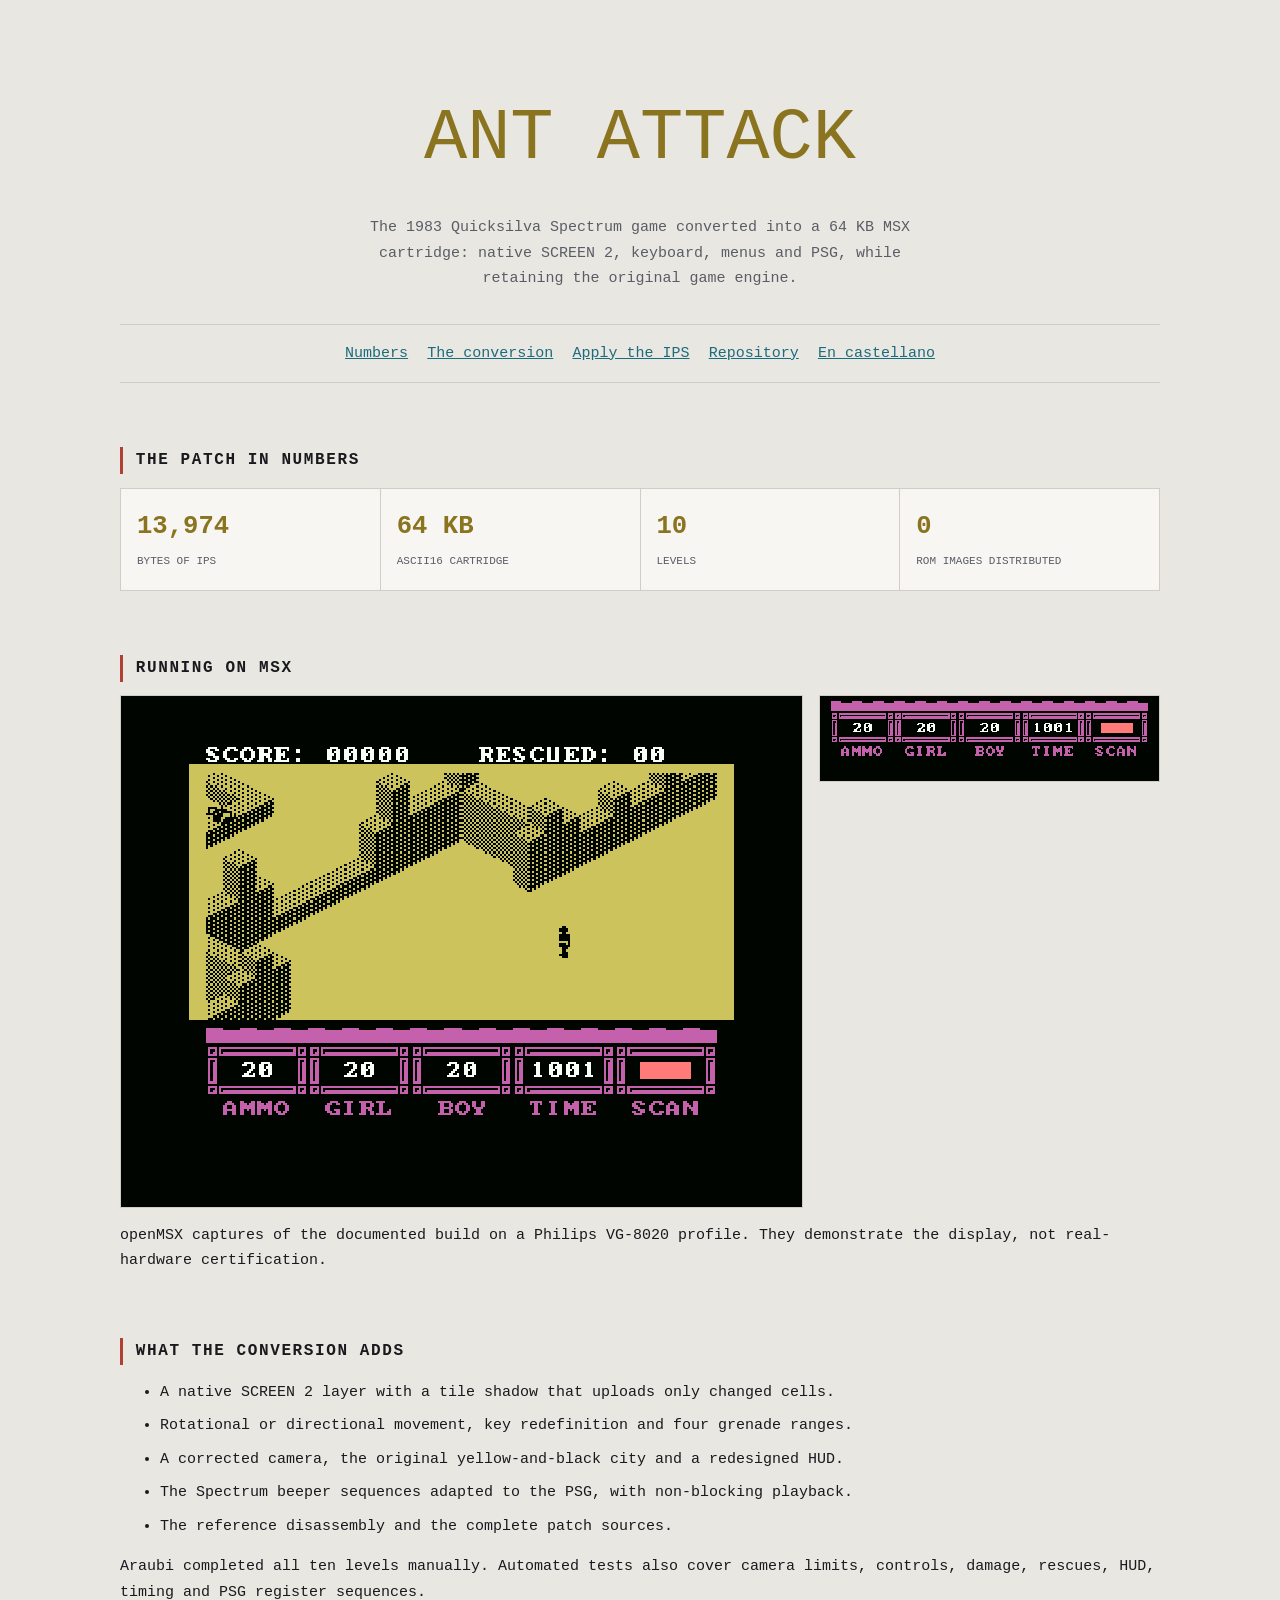
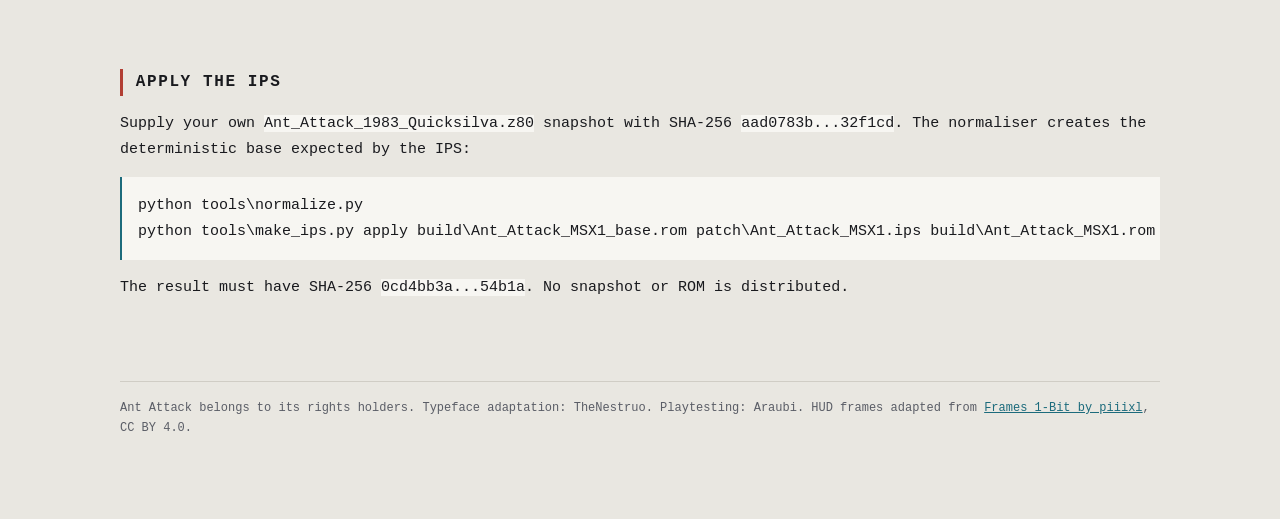
<file: docs/index.html>
<!doctype html><html lang="en"><head><meta charset="utf-8"><meta name="viewport" content="width=device-width,initial-scale=1"><title>Ant Attack for MSX</title><link rel="stylesheet" href="style.css"></head><body><main class="w">
<header><h1>ANT ATTACK</h1><p class="claim">The 1983 Quicksilva Spectrum game converted into a 64 KB MSX cartridge: native SCREEN 2, keyboard, menus and PSG, while retaining the original game engine.</p></header>
<nav><a href="#numbers">Numbers</a><a href="#changes">The conversion</a><a href="#apply">Apply the IPS</a><a href="https://github.com/antxiko/Ant-Attack-MSX1">Repository</a><a href="es/">En castellano</a></nav>
<section id="numbers"><h2>The patch in numbers</h2><div class="stats"><div class="stat"><b>13,974</b><span>bytes of IPS</span></div><div class="stat"><b>64 KB</b><span>ASCII16 cartridge</span></div><div class="stat"><b>10</b><span>levels</span></div><div class="stat"><b>0</b><span>ROM images distributed</span></div></div></section>
<section><h2>Running on MSX</h2><div class="gallery"><img src="images/game.png" alt="Ant Attack running on an MSX emulator"><img src="images/hud.png" alt="The redesigned Ant Attack HUD"></div><p>openMSX captures of the documented build on a Philips VG-8020 profile. They demonstrate the display, not real-hardware certification.</p></section>
<section id="changes"><h2>What the conversion adds</h2><ul><li>A native SCREEN 2 layer with a tile shadow that uploads only changed cells.</li><li>Rotational or directional movement, key redefinition and four grenade ranges.</li><li>A corrected camera, the original yellow-and-black city and a redesigned HUD.</li><li>The Spectrum beeper sequences adapted to the PSG, with non-blocking playback.</li><li>The reference disassembly and the complete patch sources.</li></ul><p>Araubi completed all ten levels manually. Automated tests also cover camera limits, controls, damage, rescues, HUD, timing and PSG register sequences.</p></section>
<section id="apply"><h2>Apply the IPS</h2><p>Supply your own <code>Ant_Attack_1983_Quicksilva.z80</code> snapshot with SHA-256 <code>aad0783b...32f1cd</code>. The normaliser creates the deterministic base expected by the IPS:</p><pre>python tools\normalize.py
python tools\make_ips.py apply build\Ant_Attack_MSX1_base.rom patch\Ant_Attack_MSX1.ips build\Ant_Attack_MSX1.rom</pre><p>The result must have SHA-256 <code>0cd4bb3a...54b1a</code>. No snapshot or ROM is distributed.</p></section>
<footer>Ant Attack belongs to its rights holders. Typeface adaptation: TheNestruo. Playtesting: Araubi. HUD frames adapted from <a href="https://piiixl.itch.io/frames-1-bit">Frames 1-Bit by piiixl</a>, CC BY 4.0.</footer>
</main></body></html>
</file>
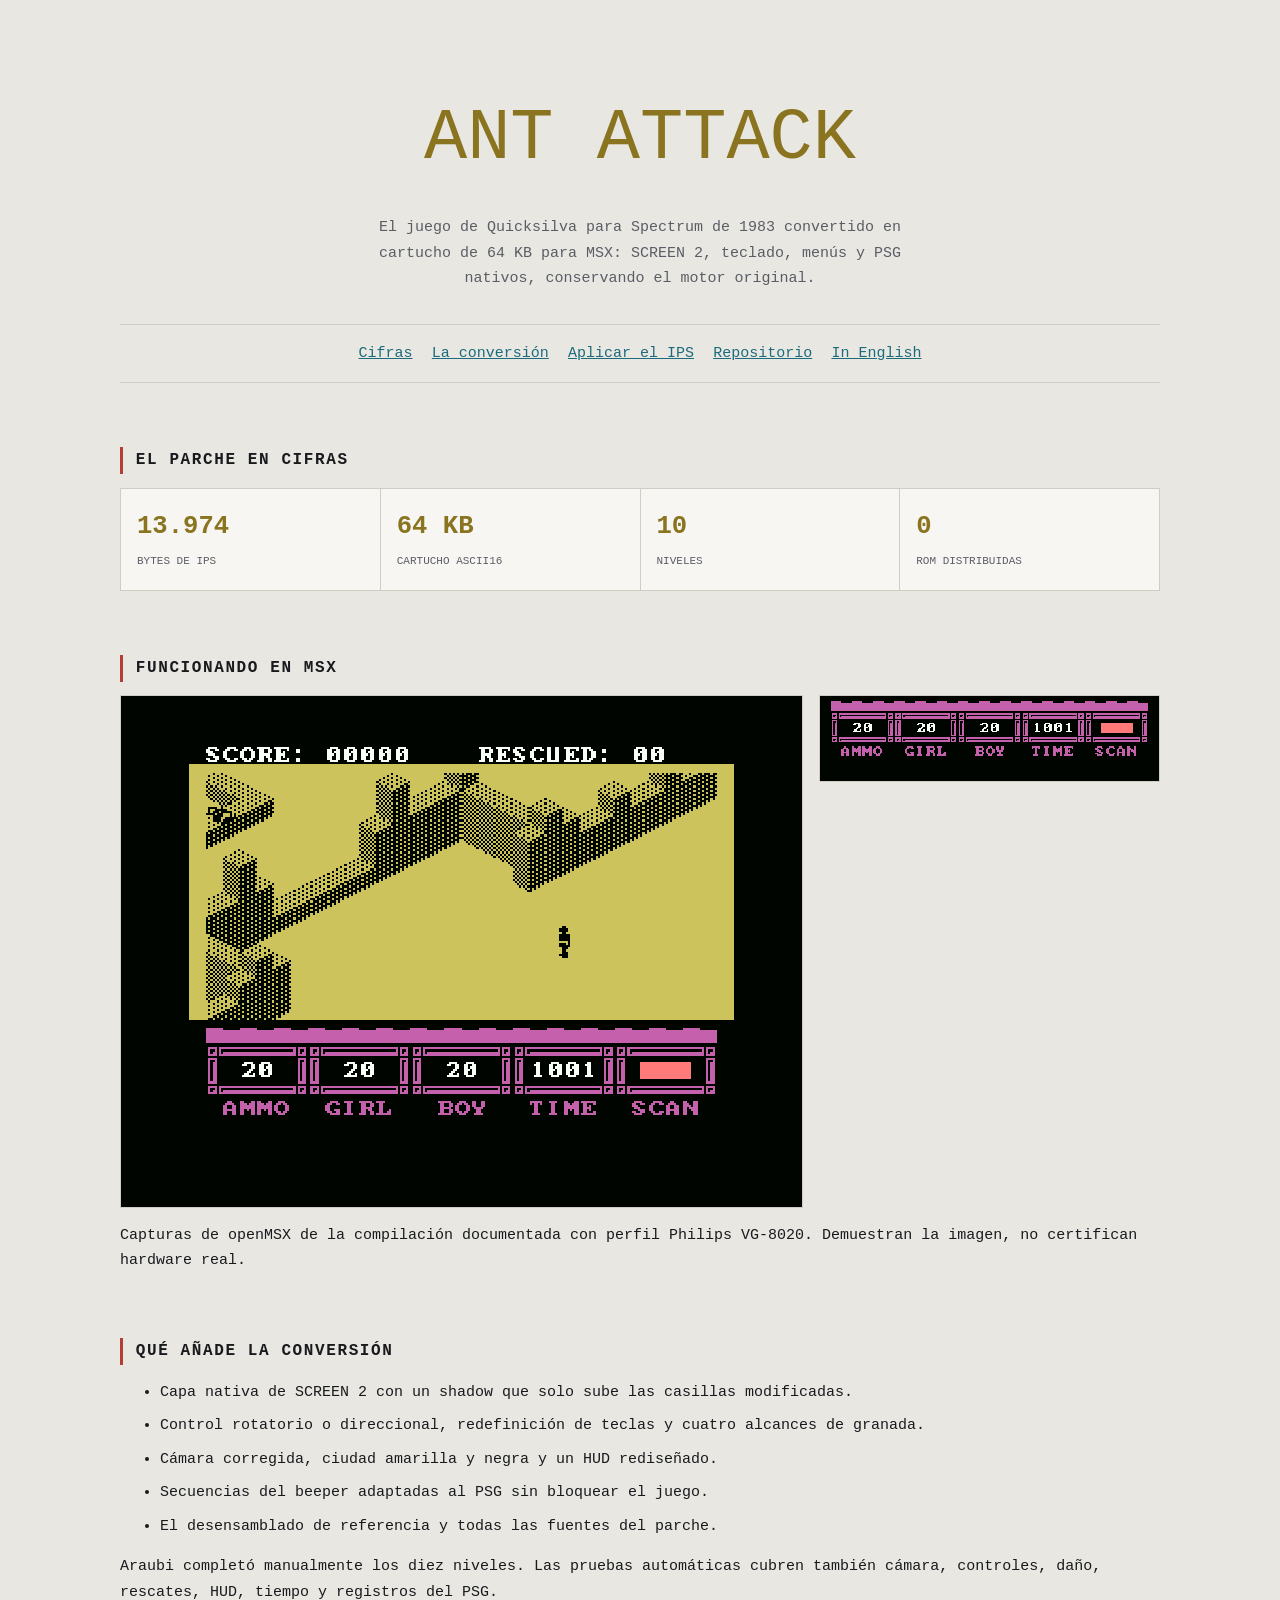
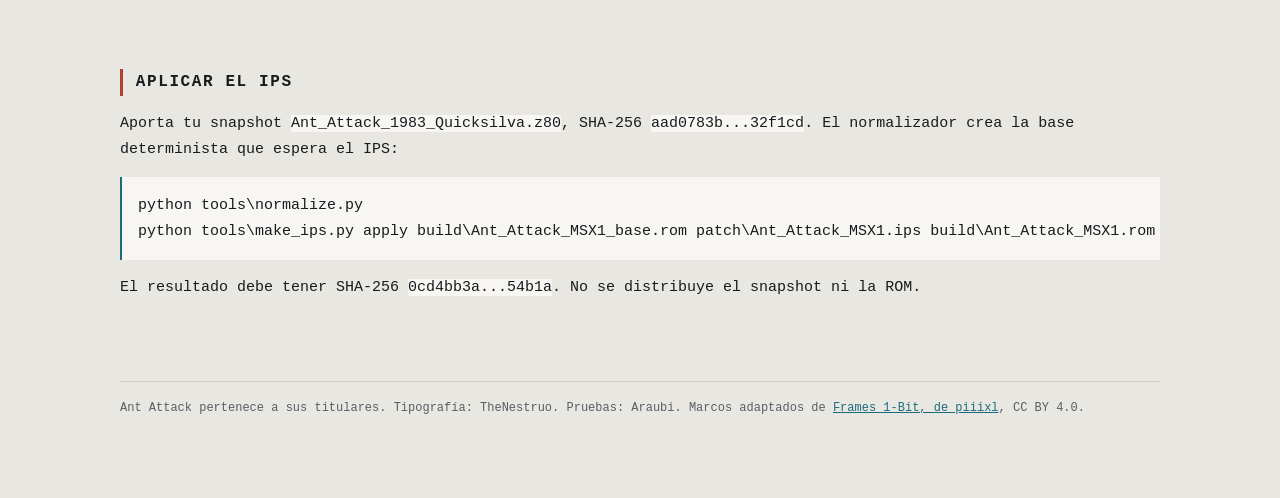
<file: docs/es/index.html>
<!doctype html><html lang="es"><head><meta charset="utf-8"><meta name="viewport" content="width=device-width,initial-scale=1"><title>Ant Attack para MSX</title><link rel="stylesheet" href="../style.css"></head><body><main class="w">
<header><h1>ANT ATTACK</h1><p class="claim">El juego de Quicksilva para Spectrum de 1983 convertido en cartucho de 64 KB para MSX: SCREEN 2, teclado, menús y PSG nativos, conservando el motor original.</p></header>
<nav><a href="#cifras">Cifras</a><a href="#cambios">La conversión</a><a href="#aplicar">Aplicar el IPS</a><a href="https://github.com/antxiko/Ant-Attack-MSX1">Repositorio</a><a href="../">In English</a></nav>
<section id="cifras"><h2>El parche en cifras</h2><div class="stats"><div class="stat"><b>13.974</b><span>bytes de IPS</span></div><div class="stat"><b>64 KB</b><span>cartucho ASCII16</span></div><div class="stat"><b>10</b><span>niveles</span></div><div class="stat"><b>0</b><span>ROM distribuidas</span></div></div></section>
<section><h2>Funcionando en MSX</h2><div class="gallery"><img src="../images/game.png" alt="Ant Attack funcionando en un emulador MSX"><img src="../images/hud.png" alt="El HUD rediseñado de Ant Attack"></div><p>Capturas de openMSX de la compilación documentada con perfil Philips VG-8020. Demuestran la imagen, no certifican hardware real.</p></section>
<section id="cambios"><h2>Qué añade la conversión</h2><ul><li>Capa nativa de SCREEN 2 con un shadow que solo sube las casillas modificadas.</li><li>Control rotatorio o direccional, redefinición de teclas y cuatro alcances de granada.</li><li>Cámara corregida, ciudad amarilla y negra y un HUD rediseñado.</li><li>Secuencias del beeper adaptadas al PSG sin bloquear el juego.</li><li>El desensamblado de referencia y todas las fuentes del parche.</li></ul><p>Araubi completó manualmente los diez niveles. Las pruebas automáticas cubren también cámara, controles, daño, rescates, HUD, tiempo y registros del PSG.</p></section>
<section id="aplicar"><h2>Aplicar el IPS</h2><p>Aporta tu snapshot <code>Ant_Attack_1983_Quicksilva.z80</code>, SHA-256 <code>aad0783b...32f1cd</code>. El normalizador crea la base determinista que espera el IPS:</p><pre>python tools\normalize.py
python tools\make_ips.py apply build\Ant_Attack_MSX1_base.rom patch\Ant_Attack_MSX1.ips build\Ant_Attack_MSX1.rom</pre><p>El resultado debe tener SHA-256 <code>0cd4bb3a...54b1a</code>. No se distribuye el snapshot ni la ROM.</p></section>
<footer>Ant Attack pertenece a sus titulares. Tipografía: TheNestruo. Pruebas: Araubi. Marcos adaptados de <a href="https://piiixl.itch.io/frames-1-bit">Frames 1-Bit, de piiixl</a>, CC BY 4.0.</footer>
</main></body></html>
</file>
<file: docs/style.css>
:root{--ink:#cfd0d4;--soft:#83868f;--bg:#000;--panel:#0c0e13;--line:#23262e;--red:#ff897d;--cyan:#65dbef;--gold:#ded087}
@media(prefers-color-scheme:light){:root{--ink:#191a1e;--soft:#5a5d66;--bg:#e9e7e1;--panel:#f7f6f2;--line:#d0cdc5;--red:#b23f34;--cyan:#1c6b7c;--gold:#8a7420}}
*{box-sizing:border-box}body{margin:0;background:var(--bg);color:var(--ink);padding:0 1.25rem 5rem;font:15px/1.7 ui-monospace,"SF Mono",Menlo,Consolas,monospace}.w{max-width:1040px;margin:auto}header{text-align:center;padding:4rem 0 2rem}h1{font-weight:400;font-size:clamp(2rem,7vw,4.5rem);margin:.2em 0;color:var(--gold)}h2{font-size:1rem;text-transform:uppercase;letter-spacing:.1em;border-left:3px solid var(--red);padding-left:.8rem;margin-top:4rem}a{color:var(--cyan)}.claim{max-width:65ch;margin:auto;color:var(--soft)}nav{display:flex;justify-content:center;flex-wrap:wrap;gap:1.2rem;padding:1rem;border-block:1px solid var(--line)}.stats{display:grid;grid-template-columns:repeat(auto-fit,minmax(150px,1fr));gap:1px;background:var(--line);border:1px solid var(--line)}.stat{background:var(--panel);padding:1rem}.stat b{display:block;color:var(--gold);font-size:1.6rem}.stat span{font-size:11px;text-transform:uppercase;color:var(--soft)}.gallery{display:grid;grid-template-columns:2fr 1fr;gap:1rem}.gallery img{width:100%;image-rendering:pixelated;border:1px solid var(--line)}code,pre{background:var(--panel)}pre{padding:1rem;overflow:auto;border-left:2px solid var(--cyan)}li{margin:.5rem 0}footer{margin-top:5rem;border-top:1px solid var(--line);padding-top:1rem;color:var(--soft);font-size:12px}@media(max-width:650px){.gallery{grid-template-columns:1fr}}
</file>
